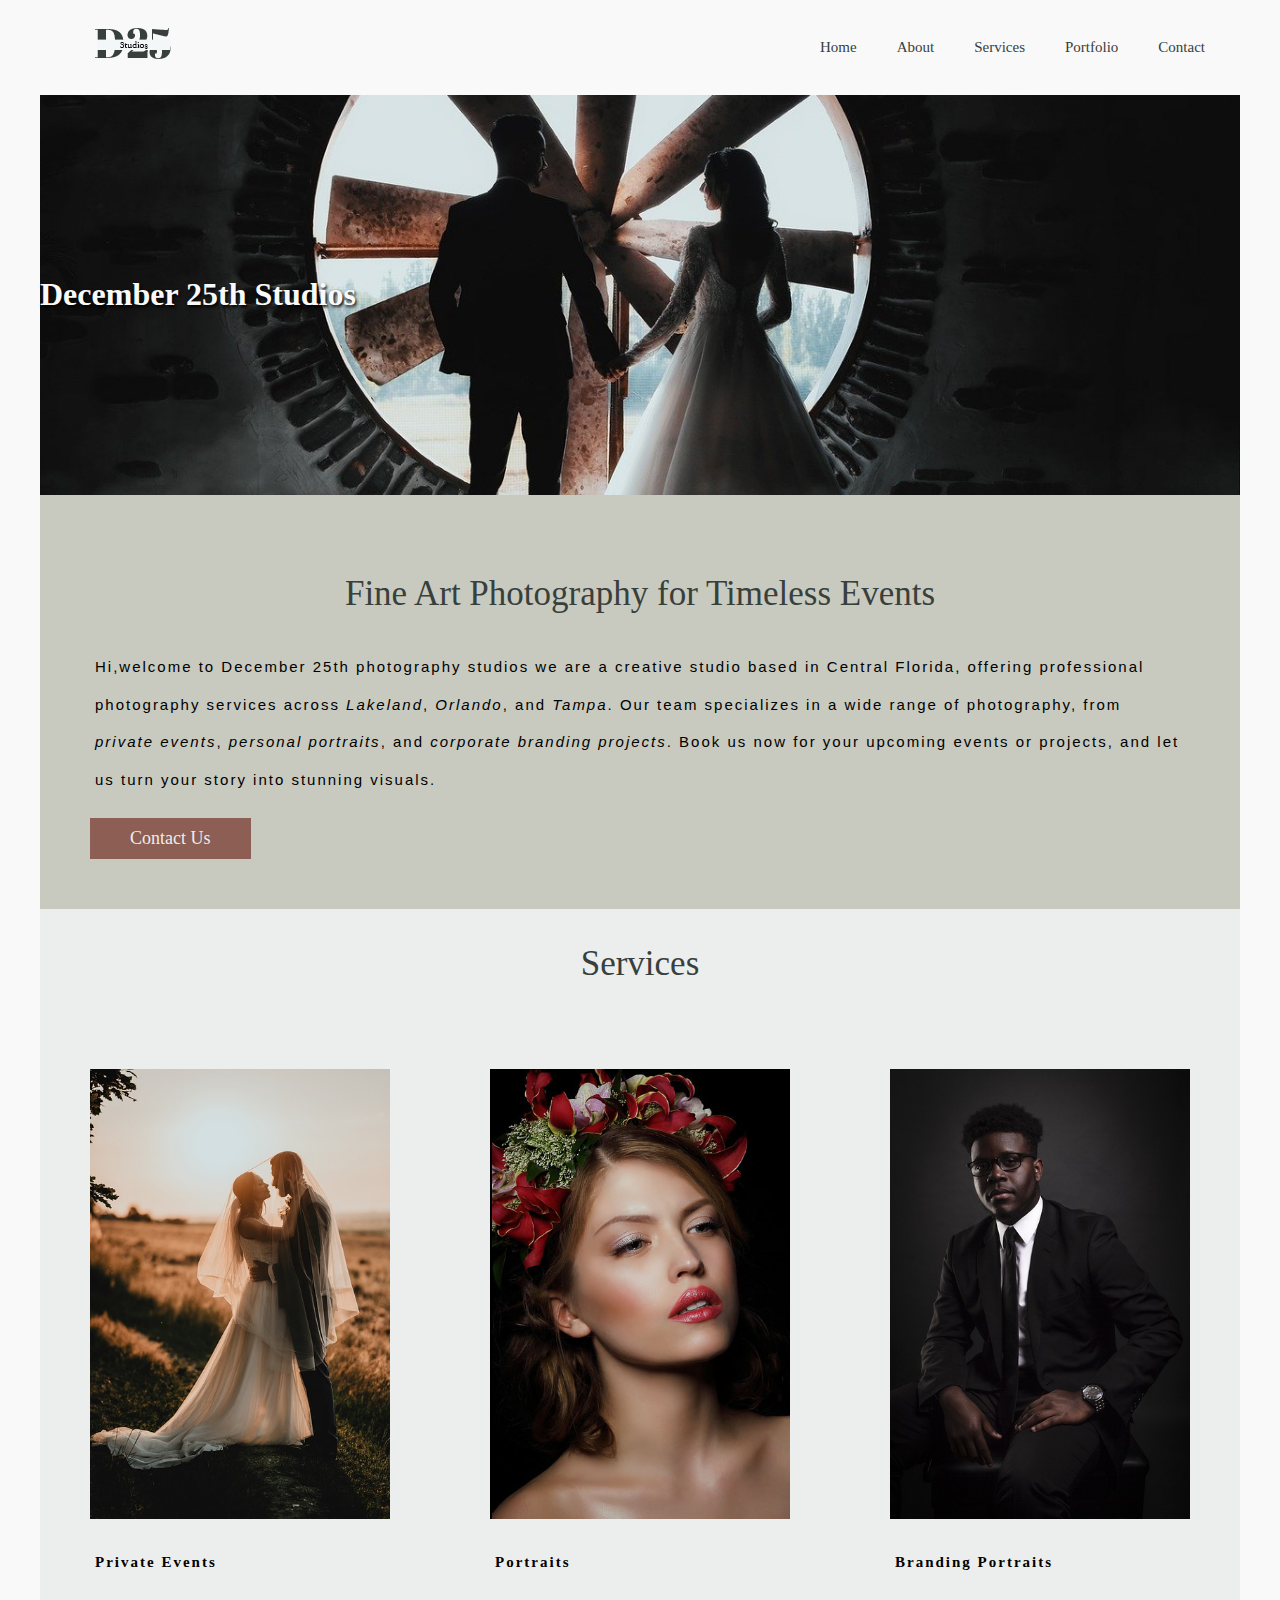
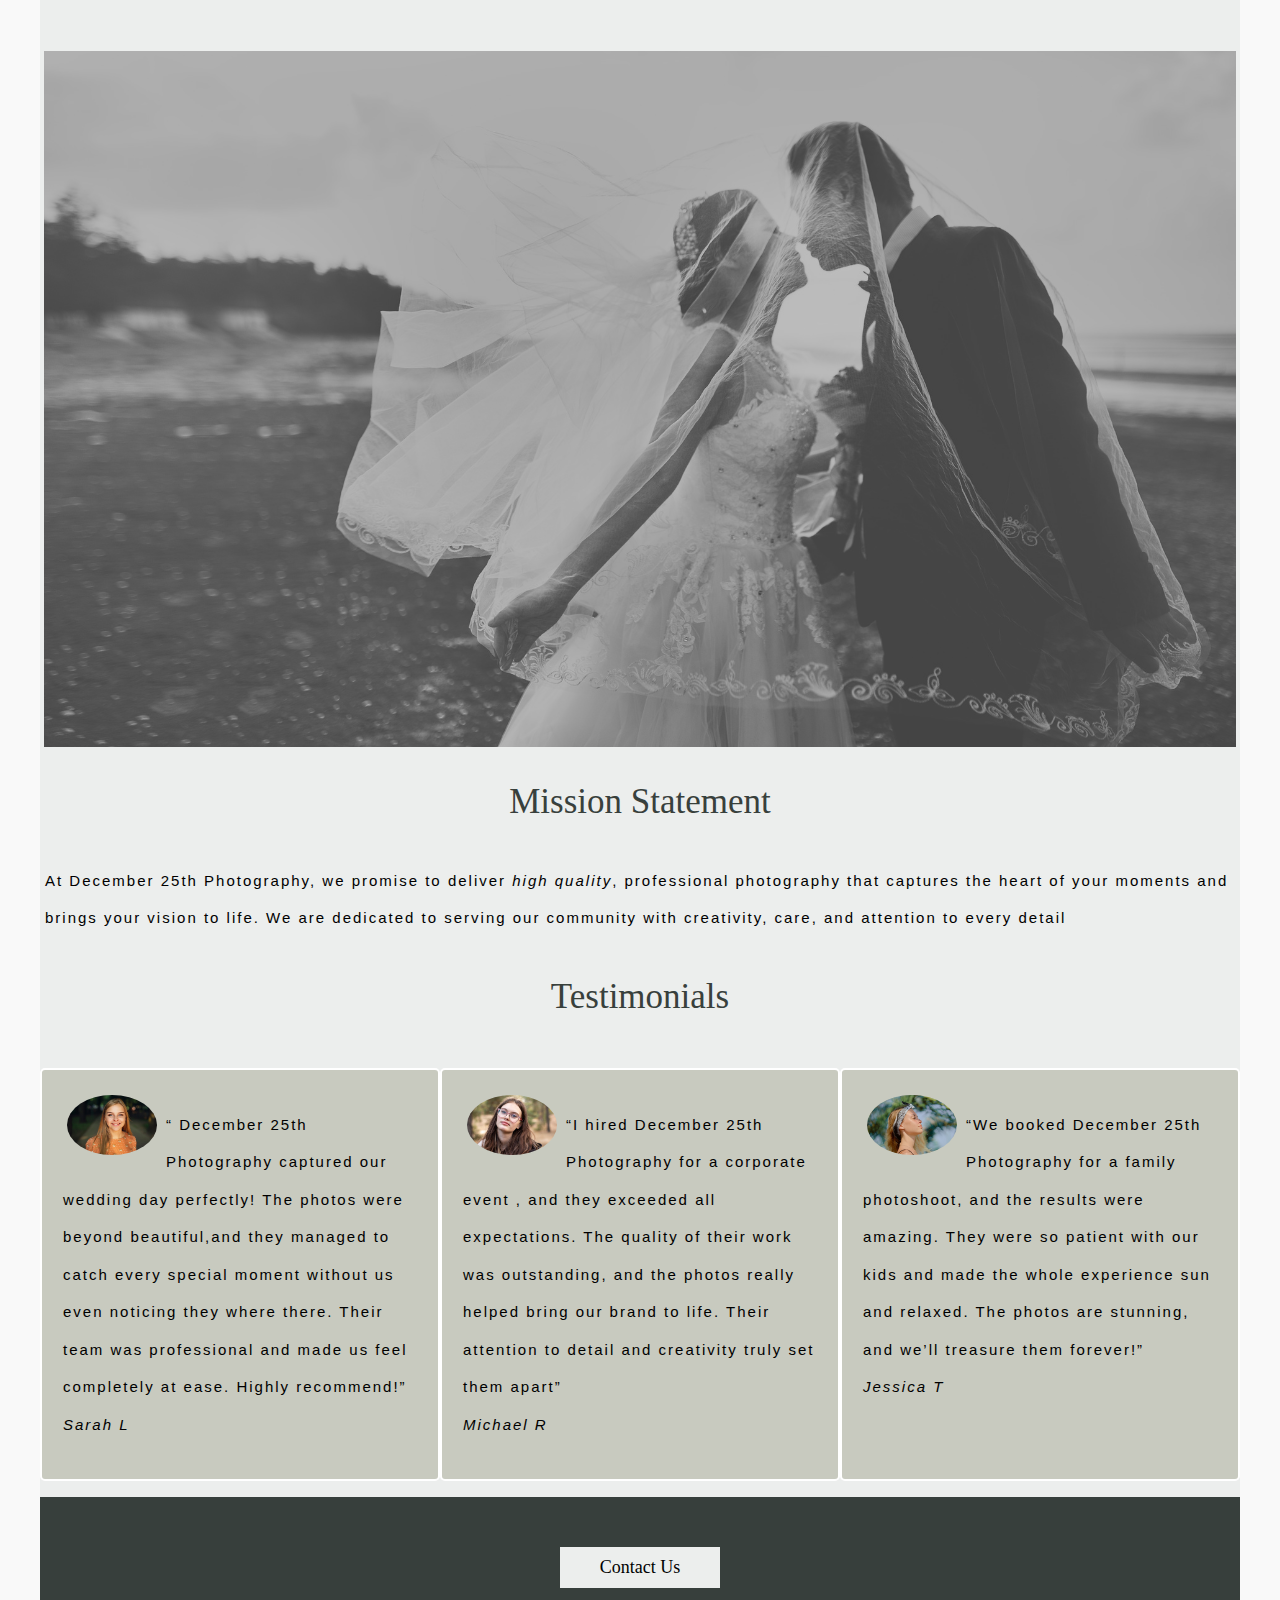
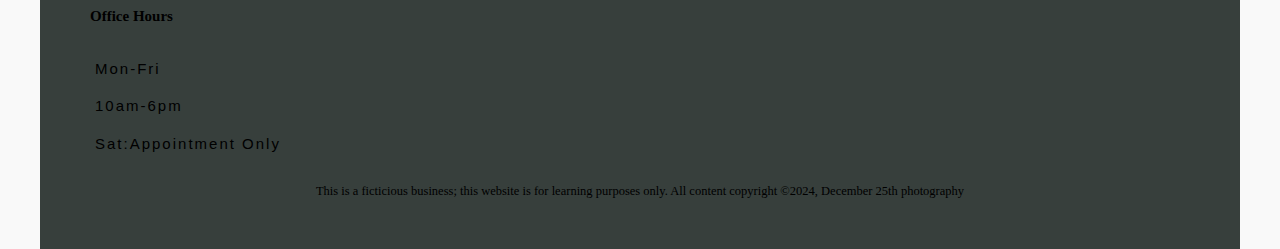
<file: index.html>
<!DOCTYPE html>
 <html lang="en">
 <head>
    <meta charset="UTF-8">
    <meta http-equiv="X-UA-Compatible" content="IE=edge">
    <meta name="viewport" content="width=device-width, initial-scale=1.0">
    <title>Home page</title>
    <link rel="stylesheet" href="stylesheet.css">
    <script src="https://ajax.googleapis.com/ajax/libs/jquery/3.7.1/jquery.min.js"></script>
    <Script>
      $(function()
      {
         $('#image').hover(function()
         {
         $('#image').attr('src','bwimage.jpg');
         },
         function()
         {
            $('#image').attr('src','bwwedding.jpg');   

      })
      })
    </Script>
 </head>
 <body>
   <header>
      <nav>
      <!--Nav element helps us mark sematically-->
      <ul class="main_nav">
         <li class="logo"><img src="images/logo.png" alt="logo"></li>
         <li><a href="index.html">Home</a></li>
         <li><a href="about.html">About</a></li>
         <li><a href="services.html">Services</a></li>
         <li><a href="portfolio/portfolio.html">Portfolio</a></li>
         <li><a href="contact.html">Contact</a></li>
      </ul>
      </nav>
      <div class="hero_image">
         <h1 class="hero_header">December 25th Studios</h1>
     </div>  
   </header>
   
   <main>
      <!--main content of the landing page-->
      
      <div id="index_grid">
      
      
       
     
      <div id="about">
         <h2>Fine Art Photography for Timeless Events</h2> 
        <p>Hi,welcome to December 25th photography studios we are a creative studio based in Central Florida, offering professional photography services across <em>Lakeland</em>, <em>Orlando</em>, and <em>Tampa</em>. 
      Our team specializes in a wide range of photography, from <em>private events</em>,<em> personal portraits</em>, and <em>corporate branding projects</em>. 
     Book us now for your upcoming events or projects, and let us turn your story into stunning visuals.</p>
         <div id="button">
            <a href="contact.html" id="button_contact">Contact Us</a>
           
         </div>
       </div>
       <div class="header">
       <h3>Services</h3>
       
       </div>
    <div id="services1">
    
     
   <img src="images/couple.jpg" alt="couple">
   <p><b>Private Events</b></p>
   
    </div>
    <div id="services2">
   <img src="images/portrait.jpg" alt="portrait">
   <p><b>Portraits</b></p>
    </div>
     <div id="services3">
   <img src="images/branding.jpg" alt="branding" >
   <p><b>Branding Portraits</b></p>
     </div>
  
      <img src="images/bwimage.jpg" id="image">
    

     <div id="mission">
      <h3> Mission Statement</h3>
      <p>At December 25th Photography, we promise to deliver <em>high quality</em>, professional photography that captures the heart of your moments and brings your vision to life. 
         We are dedicated to serving our community with creativity, care, and attention to every detail</p>
         <h3>Testimonials</h3>
     </div>
   
    
     
       
       
        
         
         <div id="container">
         <img src="images/sarah.jpg" alt="sarah" style="width: 90px;">
         <p>“ December 25th Photography captured our wedding day perfectly! 
         The photos were beyond beautiful,and they managed to catch every special moment without us even noticing they where there. 
         Their team was professional and made us feel  completely at ease. Highly recommend!”
         <br><i>Sarah L</i></p>
         </div>
         <div id="container1">
          <img src="images/michael.jpg" alt="michael" style="width: 90px;">  
         <p>“I hired December 25th Photography for a corporate event , and they exceeded all expectations. 
            The quality of their work was outstanding, and the photos really helped bring our brand to life.
            Their attention to detail and creativity truly set them apart”
           <br><i>Michael R</i></p>
           </div>
           <div id="container2">
           <img src="images/jessica.jpg" alt="jessica" style="width: 90px;">
          <p>“We booked December 25th Photography for a family photoshoot, and the results were amazing. 
            They were so patient with our kids and made the whole experience sun and relaxed. 
            The photos are stunning, and we’ll treasure them forever!”
            <br><i>Jessica T</i></p>
           </div>
       
       
    </div>
     
   </main>
   <footer>
      <div id="button_footer">
         <a href="contact.html" id="footer">Contact Us</a>
      </div>
     <div id="office_hours">
     <h4>Office Hours </h4>
    <p>Mon-Fri<br> 10am-6pm <br> Sat:Appointment Only</p></div>
   <small> This is a ficticious business; this website is for learning purposes only. All content copyright &copy;2024, December 25th photography</small></footer>
   
    
 </body>
 </html>



<!-- <div class="banner_text">
         <p>Hey December 25th Studios,I just went though  the  wedding photos and began
            sobbing, I really did feel like I was reliving the moment & I could not explain it any better than that genuinely.I just wanted to thank you again. 
            I could not be anu more grateful.</p>

             
      </div>-->
</file>
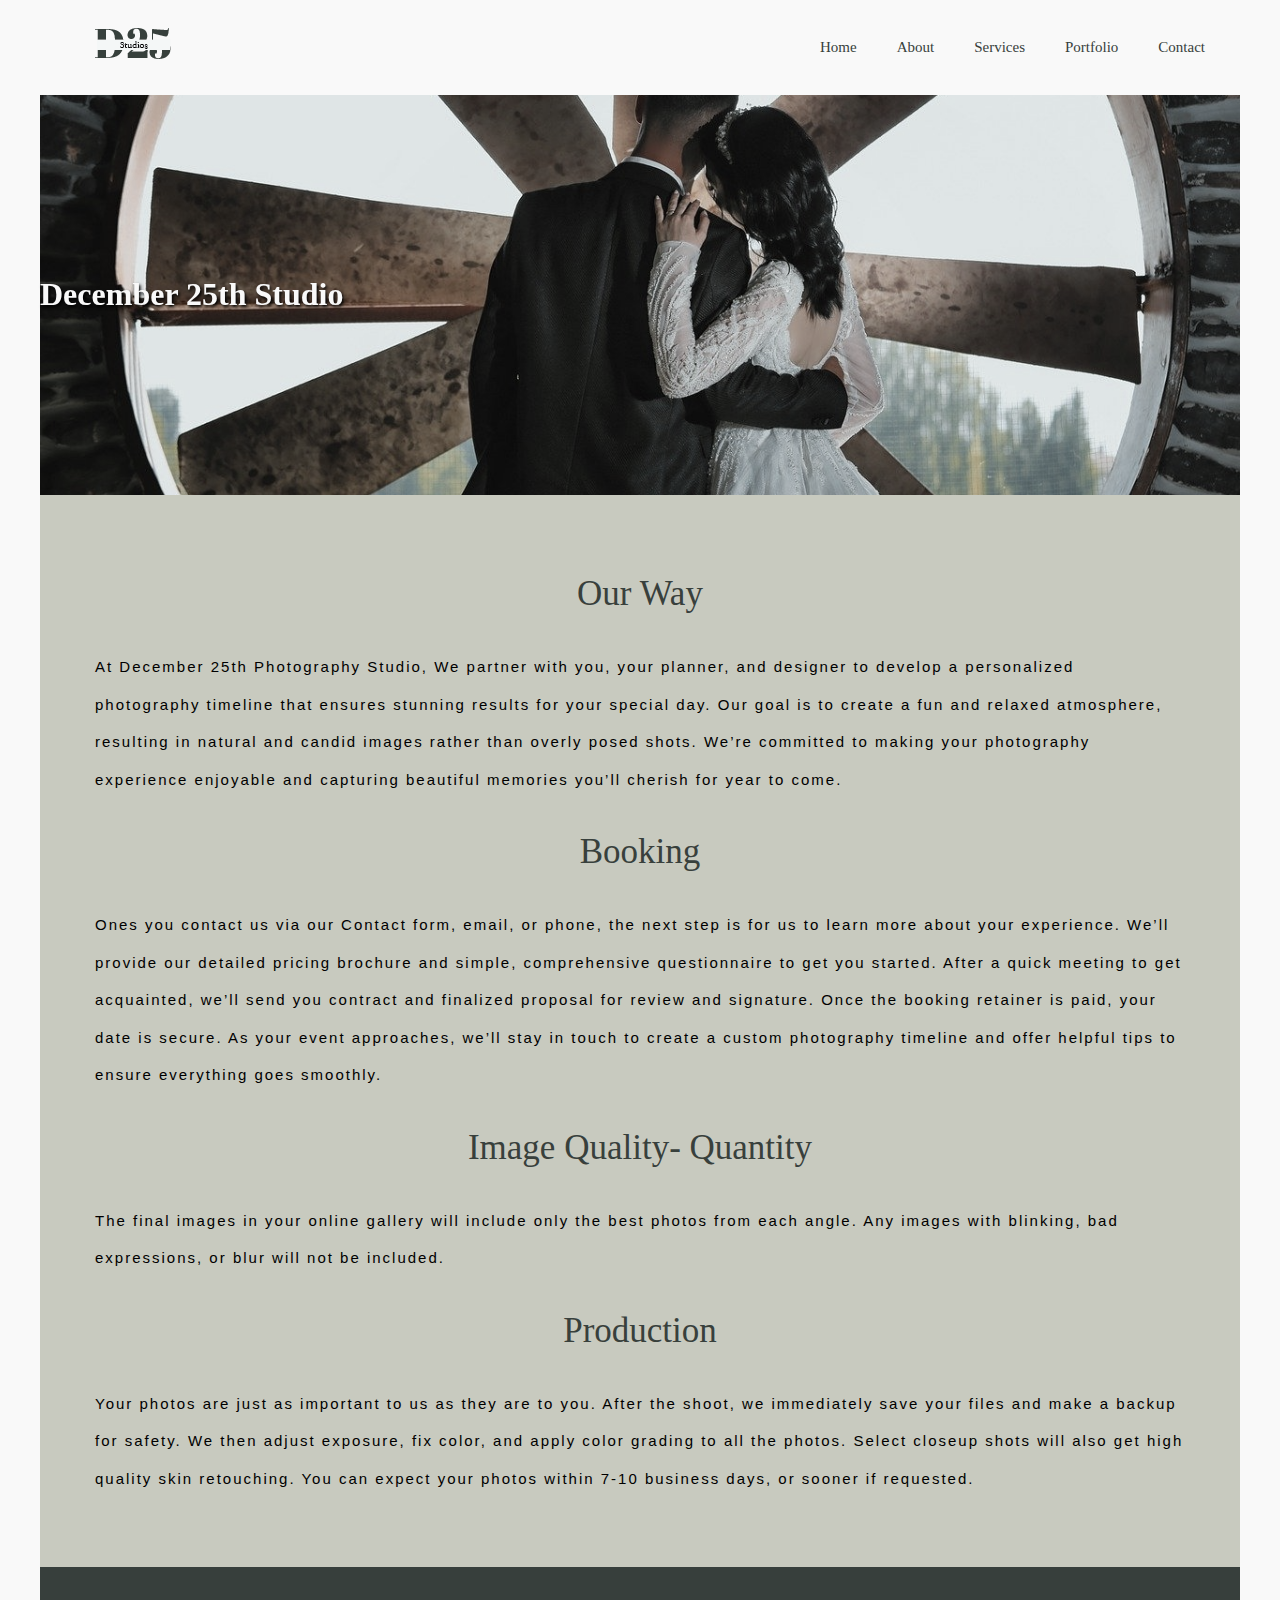
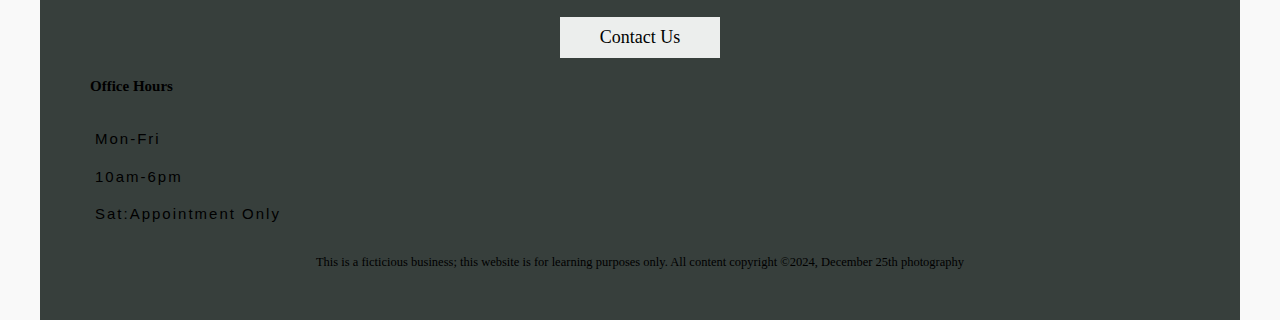
<file: about.html>
<!DOCTYPE html>
 <html lang="en">
 <head>
    <meta charset="UTF-8">
    <meta name="viewport" content="width=device-width, initial-scale=1.0">
    <title>About</title>
    <link rel="stylesheet" href="stylesheet.css">
 </head>
 <body>
   <header>
      <nav>
      <!--Nav element helps us mark sematically-->
      <ul class="nav_about">
         <li class="logo"><img src="images/logo.png" alt="logo"> </li>
         <li><a href="index.html">Home</a></li>
         <li><a href="about.html">About</a></li>
         <li><a href="services.html">Services</a></li>
         <li><a href="portfolio/portfolio.html">Portfolio</a></li>
         <li><a href="contact.html">Contact</a></li>
      </ul>
      </nav>
      <div class="hero_about">
         <h1 class="about_header">December 25th Studio</h1>
      </div>
   </header>
   <main>
  <div id="about">
   <h2 >Our Way</h2>
   <!--Main content for about company-->
   <p>At December 25th Photography Studio, We partner with you, your planner, and designer to develop a personalized photography timeline that ensures stunning results for your special day.

   Our goal is to create a fun and relaxed atmosphere, resulting in natural and candid images rather than overly posed shots. We’re committed to making your photography experience enjoyable and capturing beautiful memories you’ll cherish for year to come. </p>


<h2>Booking</h2> 

<p>Ones you contact us via our Contact form, email, or phone, the next step is for us to learn more about your experience. We’ll provide our detailed pricing brochure and simple, comprehensive questionnaire to get you started. After a quick meeting to get acquainted, we’ll send you contract and finalized proposal for review and signature. Once the booking retainer is paid, your date is secure. As your event approaches, we’ll stay in touch to create a custom photography timeline and offer helpful tips to ensure everything goes smoothly.</p> 

<h2>Image Quality- Quantity</h2> 

<p>The final images in your online gallery will include only the best photos from each angle. Any images with blinking, bad expressions, or blur will not be included.</p> 

<h2> Production </h2>

<p>Your photos are just as important to us as they are to you. After the shoot, we immediately save your files and make a backup for safety. We then adjust exposure, fix color, and apply color grading to all the photos. Select closeup shots will also get high quality skin retouching. You can expect your photos within 7-10 business days, or sooner if requested.</p>  

  </div>
   </main>
   <footer>
      <div id="button_footer">
         <a href="contact.html" id="footer">Contact Us</a>
      </div>
      <h4>Office Hours</h4>
      <p>Mon-Fri<br> 10am-6pm <br> Sat:Appointment Only</p>
      <small> This is a ficticious business; this website is for learning purposes only. All content copyright &copy;2024, December 25th photography</small></footer>
</body>
  
  </html>
</file>
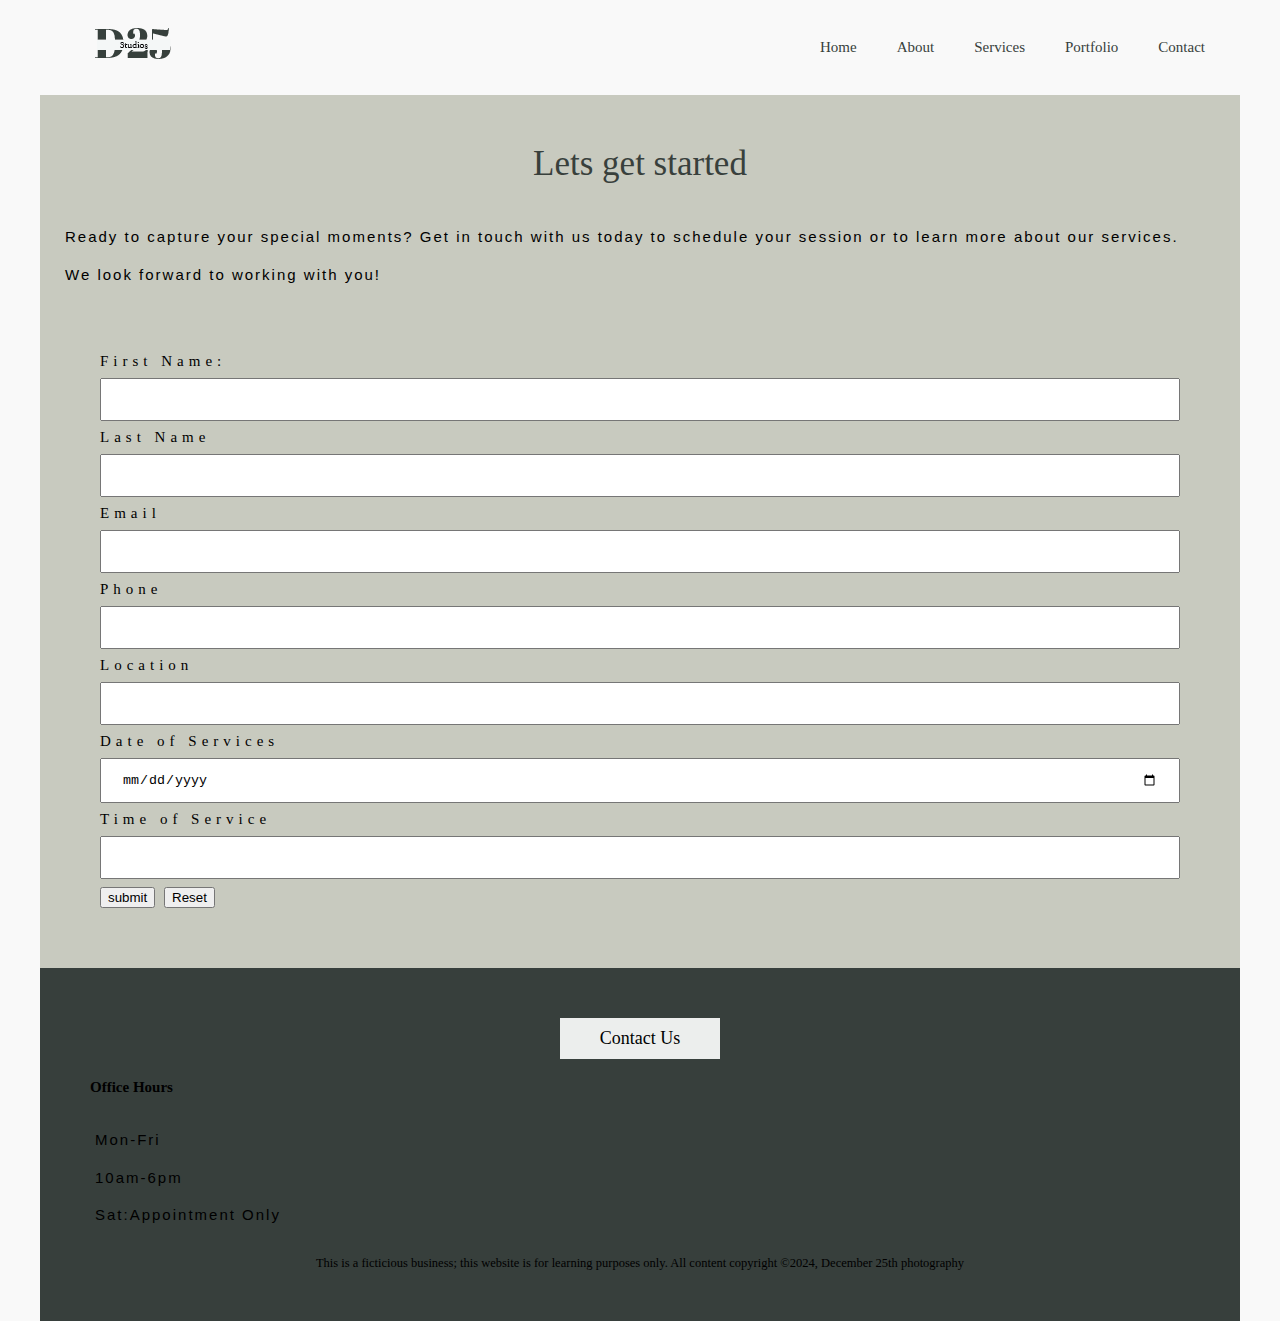
<file: contact.html>
<!DOCTYPE html>
 <html lang="en">
 <head>
    <meta charset="UTF-8">
    <meta name="viewport" content="width=device-width, initial-scale=1.0">
    <title>contact</title>
    <link rel="stylesheet" href="stylesheet.css">
 </head>
 <body>
   <header>
      <!--Nav element helps us mark sematically-->
      <nav>
      <ul class="contact">
         <li class="logo"><img src="images/logo.png" alt="logo"></li>
         <li><a href="index.html">Home</a></li>
         <li><a href="about.html">About</a></li>
         <li><a href="services.html">Services</a></li>
         <li><a href="portfolio/portfolio.html">Portfolio</a></li>
         <li><a href="contact.html">Contact</a></li>
      </ul>
      </nav>
   </header>
   <main>
     
<div id="contact_body">
<h2>Lets get started</h2> 

<p>Ready to capture your special moments? Get in touch with us today to schedule your session or to learn more about our services.<br> We look forward to working with you!</p>



<form>
   First Name:<input type="text">
   Last Name<input type="text"><br>
   Email<input type="email">
   Phone<input type="text"><br>
   Location<input type="text">
   Date of Services<input type="date"><br>
   Time of Service<input type="text"><br>
   <button  type="submit"id="Submit">submit</button>
   <button type="reset" id="Reset">Reset</button>
</form>
</div>
</main>

<footer>
   <div id="button_footer">
      <a href="contact.html" id="footer">Contact Us</a>
   </div>
   <h4>Office Hours</h4>
   <p>Mon-Fri<br> 10am-6pm <br> Sat:Appointment Only</p>
   <small> This is a ficticious business; this website is for learning purposes only. All content copyright &copy;2024, December 25th photography</small></footer>
    
 </body>
 </html>
</file>
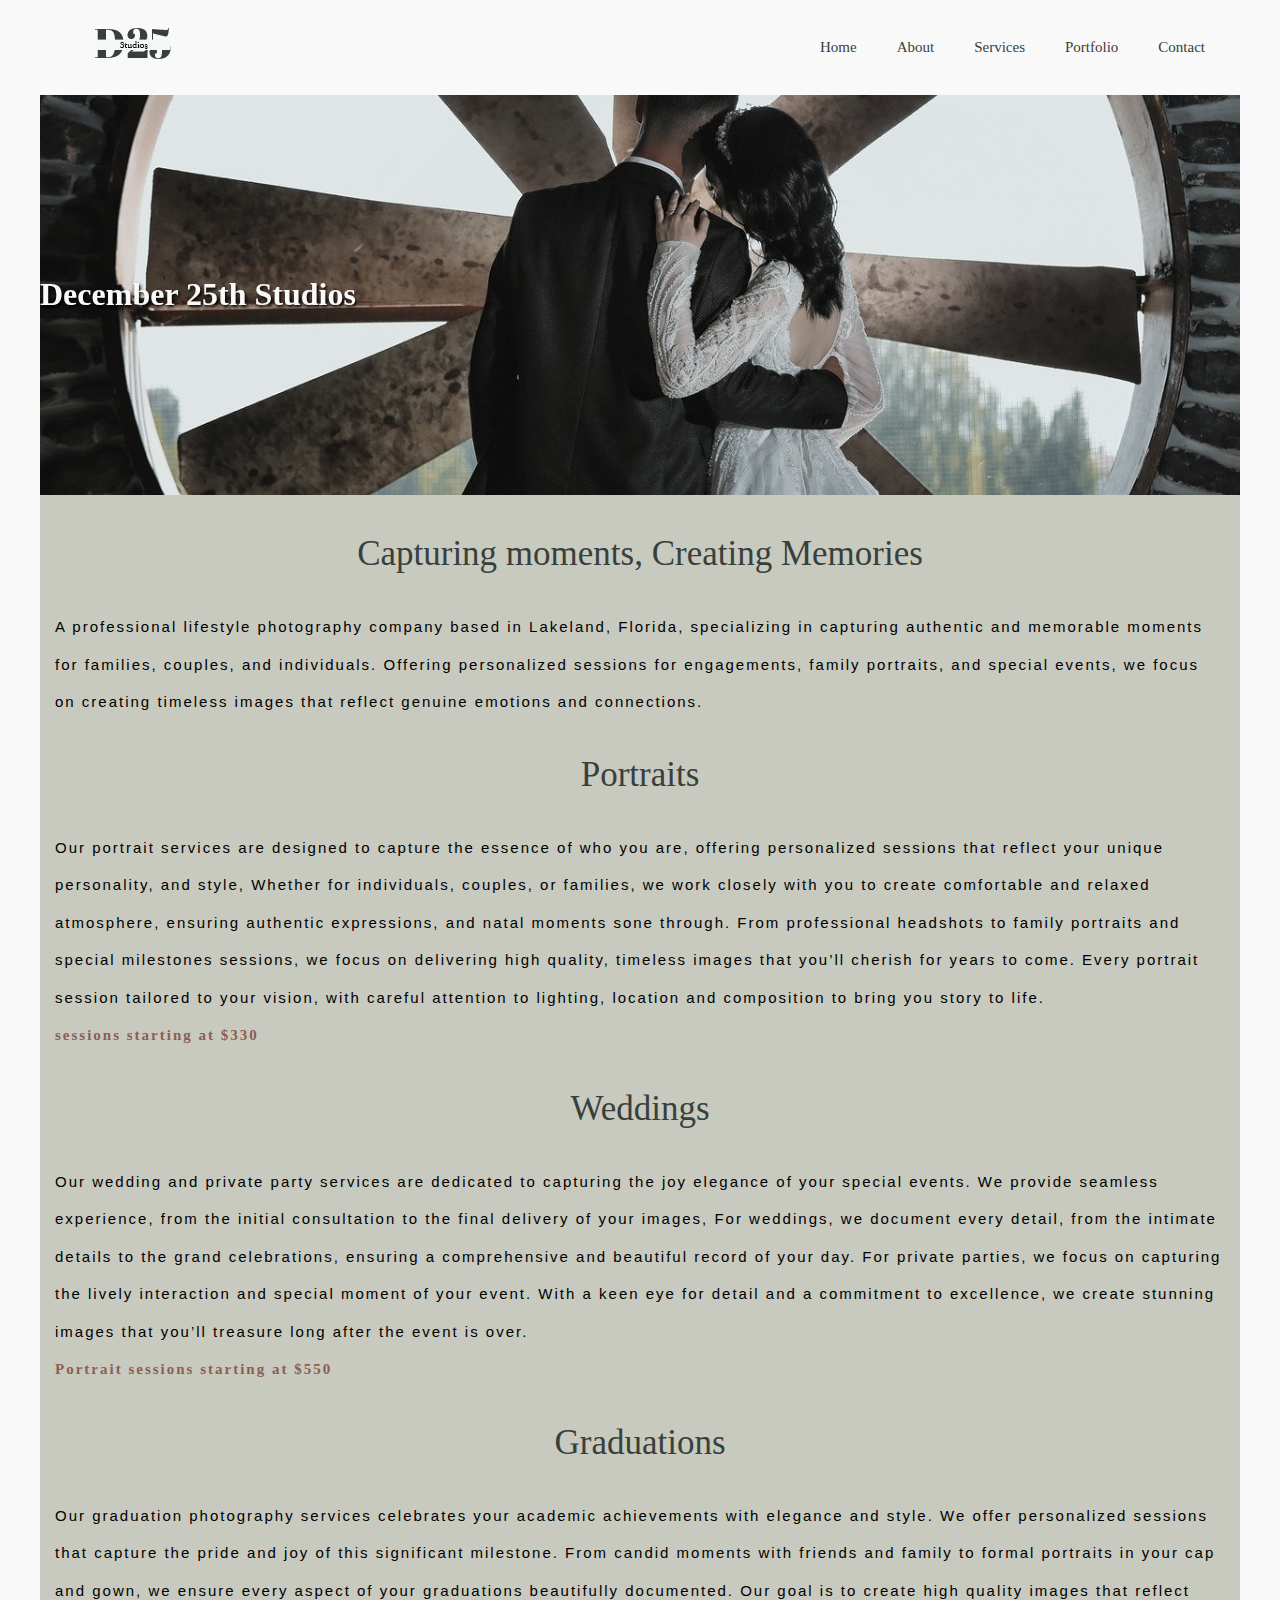
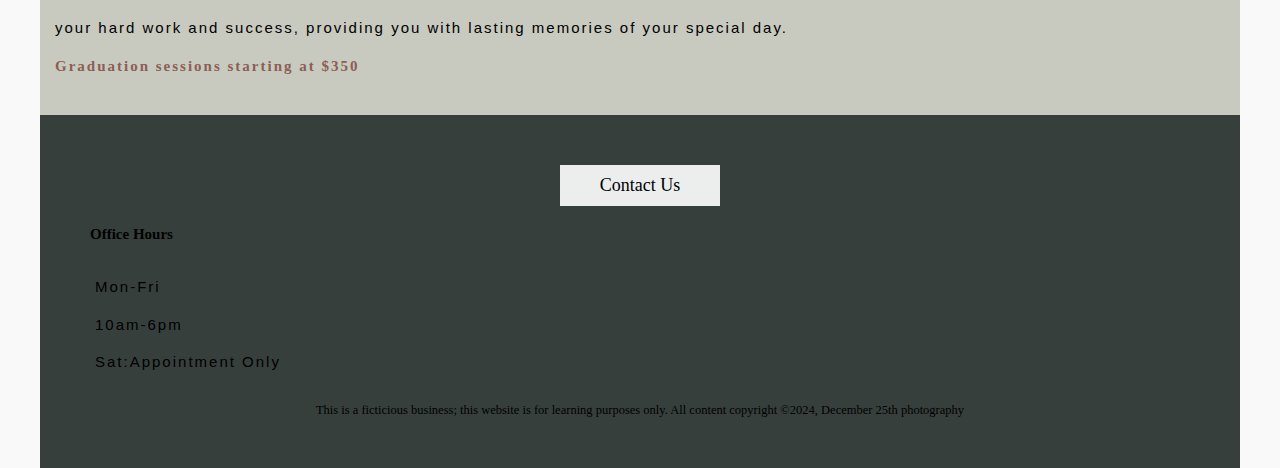
<file: services.html>
<!DOCTYPE html>
 <html lang="en">
 <head>
    <meta charset="UTF-8">
    <meta name="viewport" content="width=device-width, initial-scale=1.0">
    <title>Services</title>
    <link rel="stylesheet" href="stylesheet.css">
 </head>
 <body>
   <header>
      <!--Nav element helps us mark sematically-->
     <nav>
      <ul class="services_nav">
         <li class="logo"><img src="images/logo.png" alt="logo"></li>
         <li><a href="index.html">Home</a></li>
         <li><a href="about.html">About</a></li>
         <li><a href="services.html">Services</a></li>
         <li><a href="portfolio/portfolio.html">Portfolio</a></li>
         <li><a href="contact.html">Contact</a></li>
      </ul>
     </nav>
     <div class="hero_about">
      <h1 class="about_header">December 25th Studios</h1>
     </div>
   </header>
   
   <main>
  <div class="services">   
<h2>Capturing moments, Creating Memories</h2>  

<p>A professional lifestyle photography company based in Lakeland, Florida, specializing in capturing authentic and memorable moments for families, couples, and individuals. Offering personalized sessions for engagements, family portraits, and special events, we focus on creating timeless images that reflect genuine emotions and connections.</p> 

<h2>Portraits</h2> 
<p>Our portrait services are designed to capture the essence of who you are, offering personalized sessions that reflect your unique personality, and style, Whether for individuals, couples, or families, we work closely with you to create comfortable and relaxed atmosphere, ensuring authentic expressions, and natal moments sone through. From professional headshots to family portraits and special milestones sessions, we focus on delivering high quality, timeless images that you’ll cherish for years to come. Every portrait session tailored to your vision, with careful attention to lighting, location and composition to bring you story to life.
<br><b><span class="price">sessions starting at $330</span> </b></p> 

<h2>Weddings</h2>

<p>Our wedding and private party services are dedicated to capturing the joy elegance of your special events. We provide seamless experience, from the initial consultation to the final delivery of your images, For weddings, we document every detail, from the intimate details to the grand celebrations, ensuring a comprehensive and beautiful record of your day. For private parties, we focus on capturing the lively interaction and special moment of your event. With a keen eye for detail and a commitment to excellence, we create stunning images that you’ll treasure long after the event is over. 
<br><b><span class="price">Portrait sessions starting at $550</span></b></p>
 


<h2>Graduations</h2>
<p>Our graduation photography services celebrates your academic achievements with elegance and style. We offer personalized sessions that capture the pride and joy of this significant milestone. From candid moments with friends and family to formal portraits in your cap and gown, we ensure every aspect of your graduations beautifully documented. Our goal is to create high quality images that reflect your hard work and success, providing you with lasting memories of your special day. 
<br><b><span class="price">Graduation sessions starting at $350</span></b></p>
  </div>
   </main>
   <footer>
      <div id="button_footer">
         <a href="contact.html" id="footer">Contact Us</a>
      </div>
      <h4>Office Hours</h4>
      <p>Mon-Fri<br> 10am-6pm <br> Sat:Appointment Only</p>
      <small> This is a ficticious business; this website is for learning purposes only. All content copyright &copy;2024, December 25th photography</small></footer>
 </body>
 </html>
</file>
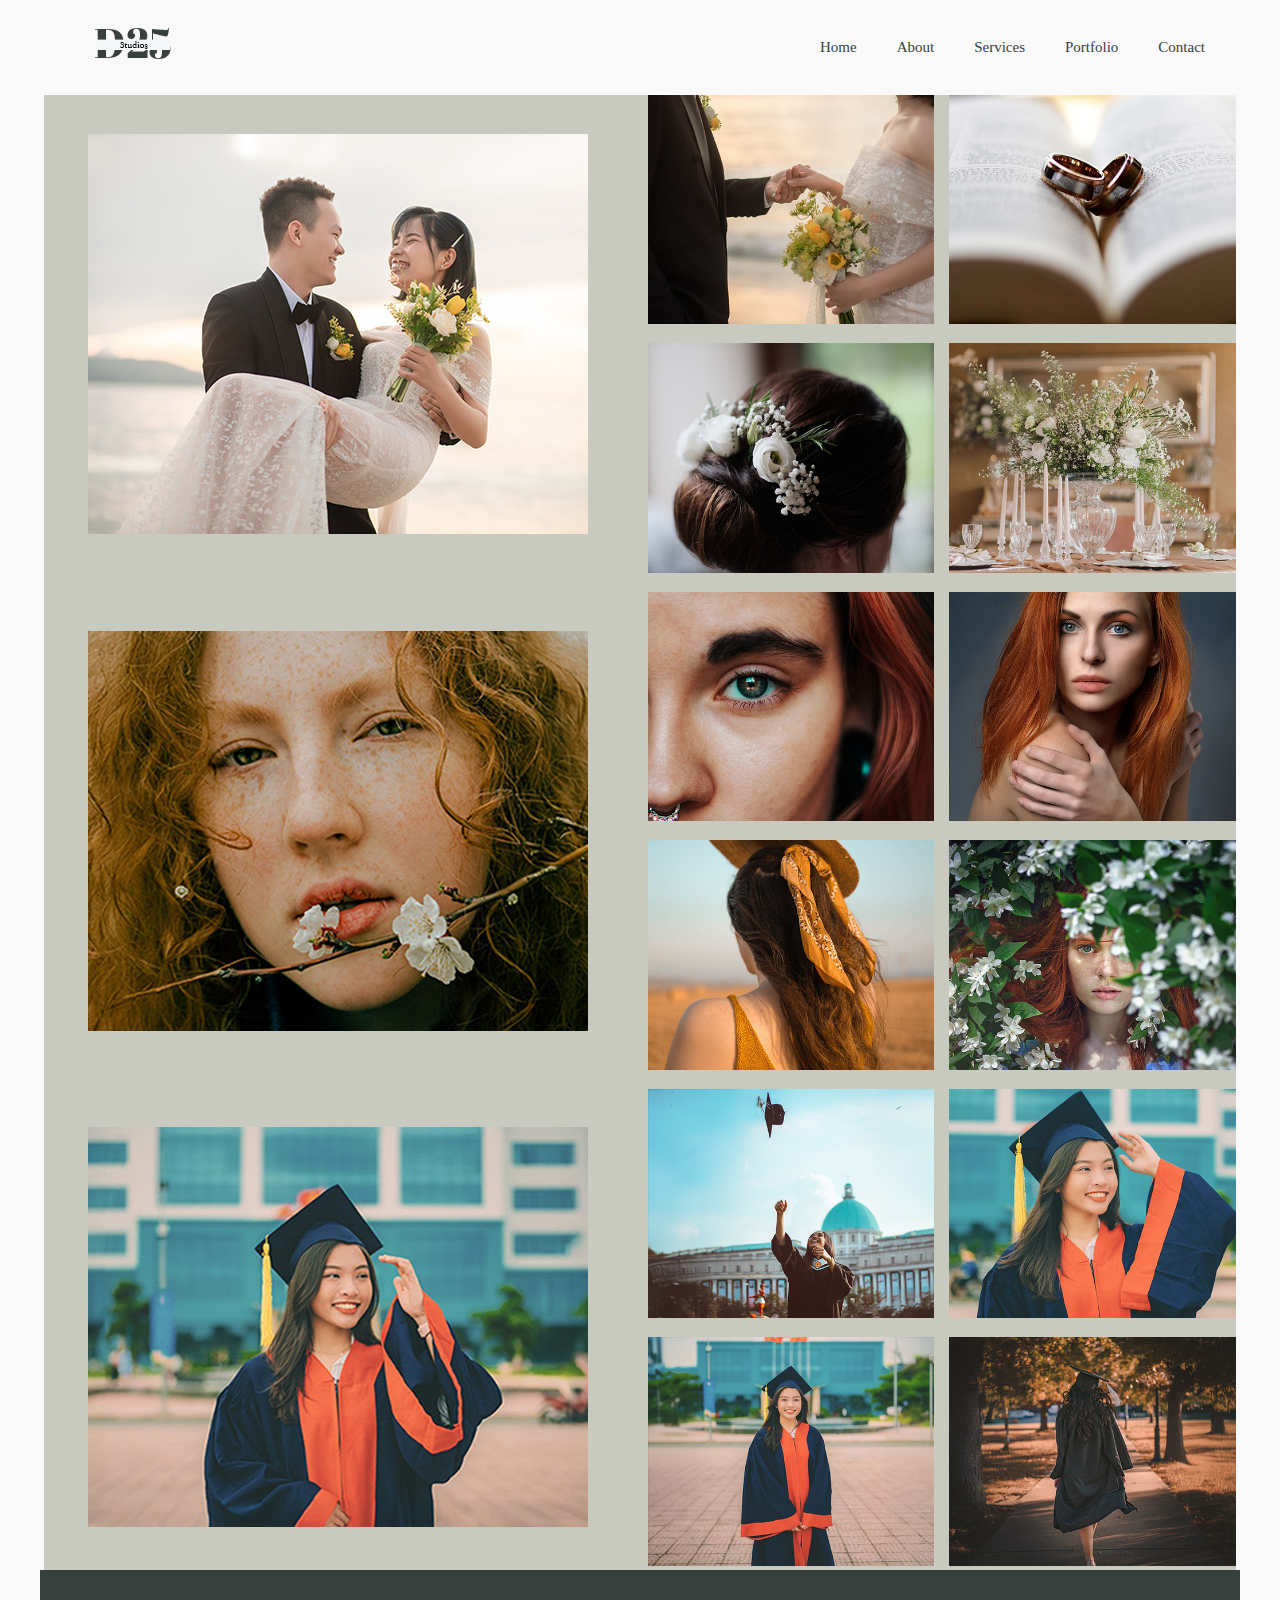
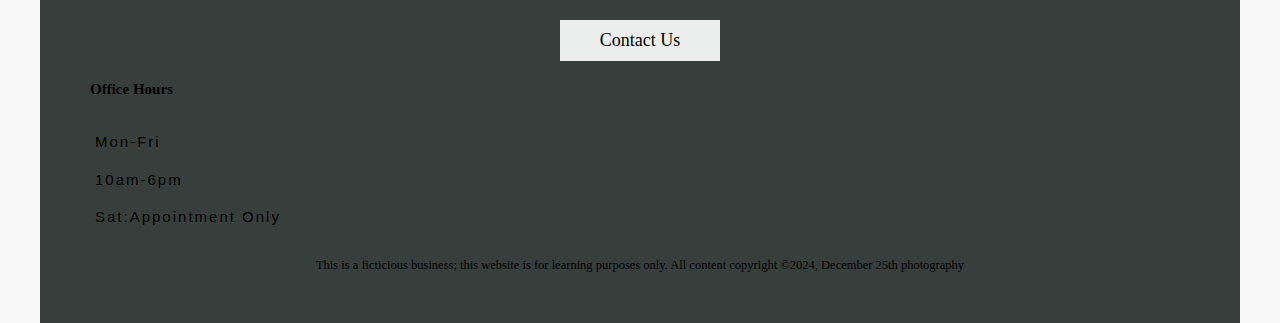
<file: portfolio/portfolio.html>
<!DOCTYPE html>
 <html lang="en">
 <head>
    <meta charset="UTF-8">
    <meta name="viewport" content="width=device-width, initial-scale=1.0">
    <title>Portfolio</title>
    <link rel="stylesheet" href="../stylesheet.css">
 </head>
 <body>
   <header>
      <!--Nav element helps us mark sematically-->
      <nav>
      <ul class="main_nav">
         <li class="logo"><img src="../images/logo.png" alt="logo"></li>
         <li><a href="../index.html">Home</a></li>
         <li><a href="../about.html">About</a></li>
         <li><a href="../services.html">Services</a></li>
         <li><a href="portfolio.html">Portfolio</a></li>
         <li><a href="../contact.html">Contact</a></li>
      </ul>
      </nav>
   </header>
   <main>
      <div class="portfolio_container">
         <div class="wedding1"><img src="../images/bride.jpg" alt="bride"></div>
         <div class="wedding2"><img src="../images/groom.jpg" alt="groom"></div>
         <div class="wedding3"><img src="../images/rings.jpg" alt="rings"></div>
         <div class="wedding4"><img src="..//images/hair.jpg" alt="hair"></div>
         <div class="wedding5"><img src="..//images/flowers.jpg" alt="flowers"></div>
         <div class="portrait1"><img src="..//images/women.jpg" alt="redgirl"></div>
         <div class="portrait2"><img src="..//images/sidefacejpg.jpg" alt="girl_flowers"></div>
         <div class="portrait3"><img src="..//images/red_women.jpg" alt="sideface"></div>
         <div class="portrait4"><img src="..//images/hat.jpg" alt="hat"></div>
         <div class="portrait5"><img src="..//images/girl_flowers.jpg" alt="women"></div>
         <div class="gradu1"><img src="..//images/finally.jpg" alt="finally"></div>
         <div class="gradu2"><img src="..//images/toss.jpg" alt="toss"></div>
         <div class="gradu3"><img src="..//images/garduation_hat.jpg" alt="graduationhat"></div>
         <div class="gradu4"><img src="..//images/smile.jpg" alt="smile"></div>
         <div class="gradu5"><img src="..//images/walk.jpg" alt=""></div>

      </div>
      

      
   </main>
   <footer>
      <div id="button_footer">
         <a href="contact.html" id="footer">Contact Us</a>
      </div>
     <h4>Office Hours</h4>
      <p>Mon-Fri<br> 10am-6pm <br> Sat:Appointment Only</p>
   <small> This is a ficticious business; this website is for learning purposes only. All content copyright &copy;2024, December 25th photography</small></footer>
   
    
 </body>
 </html>
</file>
<file: stylesheet.css>
@charset "UTF-8";

/* colors Black #000000, Green Forest #373F3C,
    Military Green #59615D, Off_White #ECEEED,
    White #F9F9F9,*/




/*-------------------Index Page Nav----------------------*/
.main_nav{
    list-style: none;
    align-items: center;
    display: flex;
    background-color: #F9F9F9;
    padding: 1em;
    margin:0;
}
/*----Style index nav links---------*/

li.logo{
    margin-right: auto;
   
}


.main_nav a {
    color: #373F3C;
    padding: 5px 20px ;
    text-decoration: none;
    margin-left: auto;
}



.main_nav a:hover{
    background-color: #59615D;
    color: black;
}


/*--------Index Page Hero Image--------*/

.hero_image{
    background-image: url(images/wedding.jpg);
    height: 400px;
    background-position: center;
    background-repeat: no-repeat;
    background-size: cover;
    position: relative;
    margin: 0 auto;
    padding: 0;
}
.hero_header{
    text-align: left;
    position: absolute;
    color: #F9F9F9;
    top: 40%;
    text-shadow: .05em .05em .1em black;
    font-size: xx-large;
}

/*---------Main Content of Index Page -----------*/

html {
    box-sizing: border-box;
}

*{
    box-sizing: border-box;
}

body{
    background-color: #F9F9F9;
    font-family: Georgia, 'Times New Roman', Times, serif;
    font-size: 15px;
    margin: 0 auto;
    max-width: 1200px;
    }

img{
    max-width: 100%;
}

   

/*----------Index page Button---------*/
#button{
    background-color:#8c5e54 ;
    border: none;
    display: inline-block;
    font-size: 18px;
    margin:0 auto;
    padding: 10px 20px;
    cursor: pointer;
   
}

#button_contact{
    text-decoration: none;
    color: #ECEEED;
    padding: 20px;
}

/*---------------Footer Button--------------*/

#button_footer{
    background-color: #ECEEED;
    border: none;
    display: inline-block;
    font-size: 18px;
    margin: 0 auto;
    padding: 10px 20px;
    cursor: pointer;
}

#footer{
    text-decoration: none;
    color: black;
    padding: 20px;
    text-align: center;
}

footer{
    text-align: center;
}





/*--------- Grid Index----------*/
#index_grid{
    display: grid;
    grid-template-columns: 1fr 1fr 1fr;
    grid-template-rows: auto auto auto auto auto  auto;
    grid-template-areas: 
    
    'about      about       about'
    'header     header      header'
    'services1  services2   services3'
    'image      image       image'
    'mission    mission     mission'
   
    
    
    ;
    justify-content: center;
    background: #ECEEED;
    margin: 0 auto; /*----Helps Center Things*/
}




#about{
    grid-column: about;
    object-fit: cover;
    text-align:left;
    padding-bottom: 100px;
    padding-block: 60px;
    background-color: #c8cabf;
    padding: 50px;
    
   }

.header{
    grid-column: header;
    object-fit: cover;
    text-align: center;
    color: #373F3C;
   font-family: fantasy;
    font-size: 25px;
   
    
}   


#services1{
    grid-area: services1;
    object-fit: cover;
    text-align: center;
    padding: 50px;
   
}

#services2{
    grid-area: services2;
    object-fit: cover;
    text-align: center;
    padding: 50px;
}

#services3{
    grid-area: services3;
    object-fit: cover;
    text-align: center;
    padding: 50px;
}

#image{
    grid-area: image;
    filter: contrast(50%);
    object-fit: cover;
    text-align: center;
    display: flex;
    flex-wrap: wrap;
    padding: 0 4px;
    
}


#mission{
    grid-area: mission;
    object-fit: cover;
    text-align: center;
}




/*.banner_text{
    position: absolute;
    top: 180%;
    padding: 5px;
    color: white;
    font-size:10px;
    text-transform: uppercase;
    font-weight: bold;
    font-family: sans-serif;
    margin: 0 auto;
    width: 61%;
    text-shadow: .05em .05em .1em black;
}*/

/*----------testimonials*/

#container{
    border: 2px solid white;
    background-color: #c8cabf;
    border-radius: 5px;
    padding: 16px;
    margin: 16px 0;
}

#container::after{
    content: "";
    clear: both;
    display: table;
}


#container img{
    float: left;
    margin: 9px;
    border-radius: 50%;
}
#container span{
    font-size: 20px;
    margin-right: 10px;
}

#container1{
    border: 2px solid white;
    background-color: #c8cabf;
    border-radius: 5px;
    padding: 16px;
    margin: 16px 0;
}
#container1::after{
    content: "";
    clear: both;
    display: table;
}


#container1 img{
    float: left;
    margin: 9px;
    border-radius: 50%;
}
#container1 span{
    font-size: 20px;
    margin-right: 10px;
}

#container2{
    border: 2px solid white;
    background-color: #c8cabf;
    border-radius: 5px;
    padding: 16px;
    margin: 16px 0;
}

#container2::after{
    content: "";
    clear: both;
    display: table;
}


#container2 img{
    float: left;
    margin: 9px;
    border-radius: 50%;
}
#container2 span{
    font-size: 20px;
    margin-right: 10px;
}
   





/*-------------footer-------------*/
footer{
    background-color: #373F3C;
    padding: 50px;
    
   
}


/*---------------------------------About Page Nav--------------------*/

.nav_about {
    list-style: none;
    align-items: center;
    display: flex;
    background-color: #F9F9F9;
    padding: 1em;
    margin:0;
}

.nav_about a{
    color: #373F3C;
    padding: 5px 20px ;
    text-decoration: none;
    margin-left: auto; 
}

/*---------------about page hero image------------------*/

.hero_about{
    background-image:url(images/ceremony.jpg);
    height: 400px;
    background-position: center;
    background-repeat: no-repeat;
    background-size: cover;
    position: relative;
    margin: 0 auto;
    padding: 0;
    filter: grayscale(50%);
}

.about_header{
    text-align: center;
    position: absolute;
    color: #F9F9F9;
    top: 40%;
    text-shadow: .05em .05em .1em black;
    font-size: xx-large;
}

/*----------about main body-----------*/

#about{
    background-color: #c8cabf;
}



p{
font-family: sans-serif;
letter-spacing: 2px;
line-height: 2.5;

}

p b{
    font-family: Georgia, 'Times New Roman', Times, serif;
}

h2{
    font-family: fantasy;
    font-weight: 200;
    font-size: 35px;
    text-align: center;
    color:#38403c;
}
 h3{
    font-family: fantasy;
    color: #38403c;
    font-size: 35px;
    font-weight: 200;

 }

 

h4{
    text-align: left;
}



/*----------------Nav Contact-------------*/

.contact{
    list-style: none;
    align-items: center;
    display: flex;
    background-color: #F9F9F9;
    padding: 1em;
    margin:0;}

    .contact a {
        color: #373F3C;
        padding: 5px 20px ;
        text-decoration: none;
        margin-left: auto;
    }
/*---------------------Form Contact Page----------*/
    form{
        padding: 40px;
        border-radius: 10px;
        letter-spacing: 5px;
       
    }
    

   /* input[type=text]{
        width: 25%;
        padding: 12px 20px;
        margin: 8px 0;
        box-sizing: border-box;
        transition: 0.5s;
        border: 1px solid black;
        border-radius: 4px;
        
    }*/
    
    input{
        width: 100%;
        padding: 12px 20px;
        margin: 8px 0;
        box-sizing: border-box;
    }

    .submit{
        background-color: #373F3C;
    }

    #contact_body{
        background-color: #c8cabf;
        padding: 20px;
    }

    

    


    /*-----------------Services Page Nav-----------------*/

    .services_nav{
        list-style: none;
        align-items: center;
        display: flex;
        background-color: #F9F9F9;
        padding: 1em;
        margin: 0;
    }

    .services_nav a{
        color: #373F3C;
        padding: 5px 20px;
        text-decoration: none;
        margin-left: auto;
    }

    /*-----------------Services Body------------*/
    .services{
        background-color: #c8cabf;
        padding: 10px;
    }

    p{
        text-align: left;
        padding: 5px;
    }

   .price{
    color: #8c5e54;
   }
    
   

  




    /*------------------Portolio Grid----------------*/

    .portfolio_container{
        display: grid;
        grid-template-columns: 1fr 1fr 1fr 1fr ;
        grid-template-rows: auto auto auto auto auto auto;
         grid-gap: 15px;
         grid-template-areas:
        'wedding1   wedding1    wedding2    wedding3'
        'wedding1   wedding1    wedding4    wedding5'
        'portrait1  portrait1   portrait2   portrait3'
        'portrait1  portrait1   portrait4   portrait5'
        'gradu1     gradu1      gradu2      gradu3'
        'gradu1     gradu1      gradu4      gradu5'
         ;
         justify-content: center;
         background-color: #c8cabf;
         margin: 0 4px;

 }

.wedding1{
    grid-area: wedding1;
    object-fit:cover;
    text-align: center;
    margin: auto;
    

    
} 
.wedding2{
    grid-area: wedding2;
    object-fit: cover;
    text-align: center;
   
} 

.wedding3{
    grid-area: wedding3;
    object-fit: cover;
    text-align: center;
   
}

.wedding4{
    grid-area: wedding4;
    object-fit: cover;
    text-align: center;
   
}

.wedding5{
    grid-area: wedding5;
    object-fit: cover;
    text-align: center;
    
}

.portrait1{
    grid-area: portrait1;
    object-fit: cover;
    text-align: center;
    margin: auto;
  
     
}

.portrait2{
    grid-area: portrait2;
    object-fit: cover;
    text-align: center;
   
}

.portrair3{
    grid-area: portrait3;
    object-fit: cover;
    text-align: center;
   
}

.portrait4{
    grid-area: portrait4;
    object-fit: cover;
    text-align: center;
    
}

.portrait5{
    grid-area: portrait5;
    object-fit: cover;
    text-align: center;
    
}

.gradu1{
    grid-area: gradu1;
    object-fit: cover;
    text-align: center;
    margin: auto;
  
    
}

.gradu2{
    grid-area: gradu2;
    object-fit: cover;
    text-align: center;
   
}

.gradu3{
    grid-area: gradu3;
    object-fit: cover;
    text-align: center;
  
}

.gradu4{
    grid-area: gradu4;
    object-fit: cover;
    text-align: center;
    
}

.gradu5{
    grid-area: gradu5;
    object-fit: cover;
    text-align: center;
   
}


/*--------------Media Queries----------------*/


/*@media screen and (max-widht:1025px){
    #index_grid{
        display: grid;
        grid-template-columns:1fr 1fr 1fr ;
        grid-template-rows: repeat(5, auto) ;
        grid-template-areas:
        'about      about   about'
        'header     header  header'
        'services1  services2   services3'
        'image      image       image'
        'mission    mission     mission'
        ;
    }
    
}*/


/*@media screen and (max-width: 800px) {
    #index_grid{ 
        display: grid;
        grid-template-columns: 1fr 1fr;
        grid-template-rows: repeat(6,auto);
        grid-template-areas:
        'about      about'
        'header     header'
        'services1  services2'
        'services3  services3'
        'image      image'
        'mission    mission';
    }
    
}*/






@media screen and (max-width:600px) {
    #index_grid{
        display: grid;
        grid-template-columns: 1fr;
        grid-template-rows: 7,auto;
        grid-template-areas: 
        'about'
        'header'
        'services1'
        'services2'
        'services3'
        'image'
        'mission'
        ;
        justify-content: center;
        background-color: #c8cabf;
        margin: 0 auto;
    }


/*--------Media Querie Portfolio----------*/

/*@media screen and (max-width:600px) {
    #index_grid{
        display: grid;
        grid-template-columns: 1fr;
        grid-template-rows: 15,auto;
        grid-template-areas:
        'wedding1'
        'wedding2'
        'wedding3'
        'wedding4'
        'wedding5'
        'portrait1'
        'portrait2'
        'portrait3'
        'portrait4'
        'portrait5'
        'gradu1'
        'dradu2'
        'gradu3'
        'gradu4'
        'gradu5'
        ;
        justify-content: center;
        background-color: #c8cabf;
        margin: 0 auto;
    }
    
}*/
</file>
